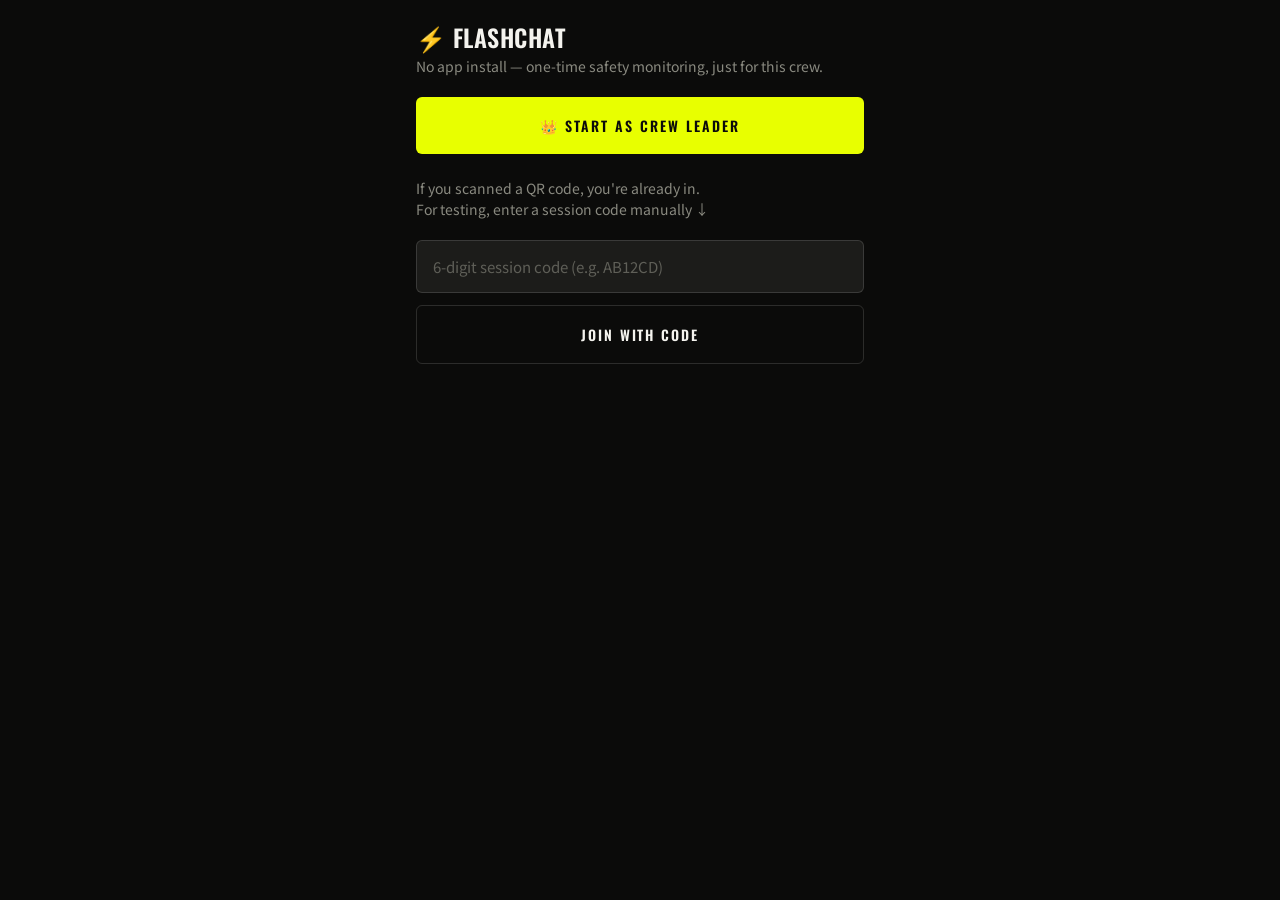
<file: static/index.html>
<!doctype html>
<html lang="en">
<head>
<meta charset="UTF-8">
<meta name="viewport" content="width=device-width, initial-scale=1, viewport-fit=cover">
<title>FlashChat</title>
<link rel="preconnect" href="https://fonts.googleapis.com">
<link href="https://fonts.googleapis.com/css2?family=Oswald:wght@500;600;700&family=Archivo:wght@600;700;800&family=Noto+Sans+KR:wght@400;500;700;900&display=swap" rel="stylesheet">
<link rel="stylesheet" href="style.css">
</head>
<body>
<div class="wrap">
  <h1>⚡ FlashChat</h1>
  <div class="sub">No app install — one-time safety monitoring, just for this crew.</div>

  <button class="btn btn-primary" onclick="location.href='host.html'">👑 Start as Crew Leader</button>

  <div class="sub" style="margin-top:24px;">If you scanned a QR code, you're already in.<br>For testing, enter a session code manually ↓</div>
  <input type="text" id="codeInput" placeholder="6-digit session code (e.g. AB12CD)">
  <button class="btn btn-outline" onclick="joinByCode()">Join with Code</button>
</div>
<script>
function joinByCode(){
  const code = document.getElementById('codeInput').value.trim().toUpperCase();
  if(!code){ alert('Please enter a session code'); return; }
  location.href = `join.html?session=${code}`;
}
</script>
</body>
</html>
</file>
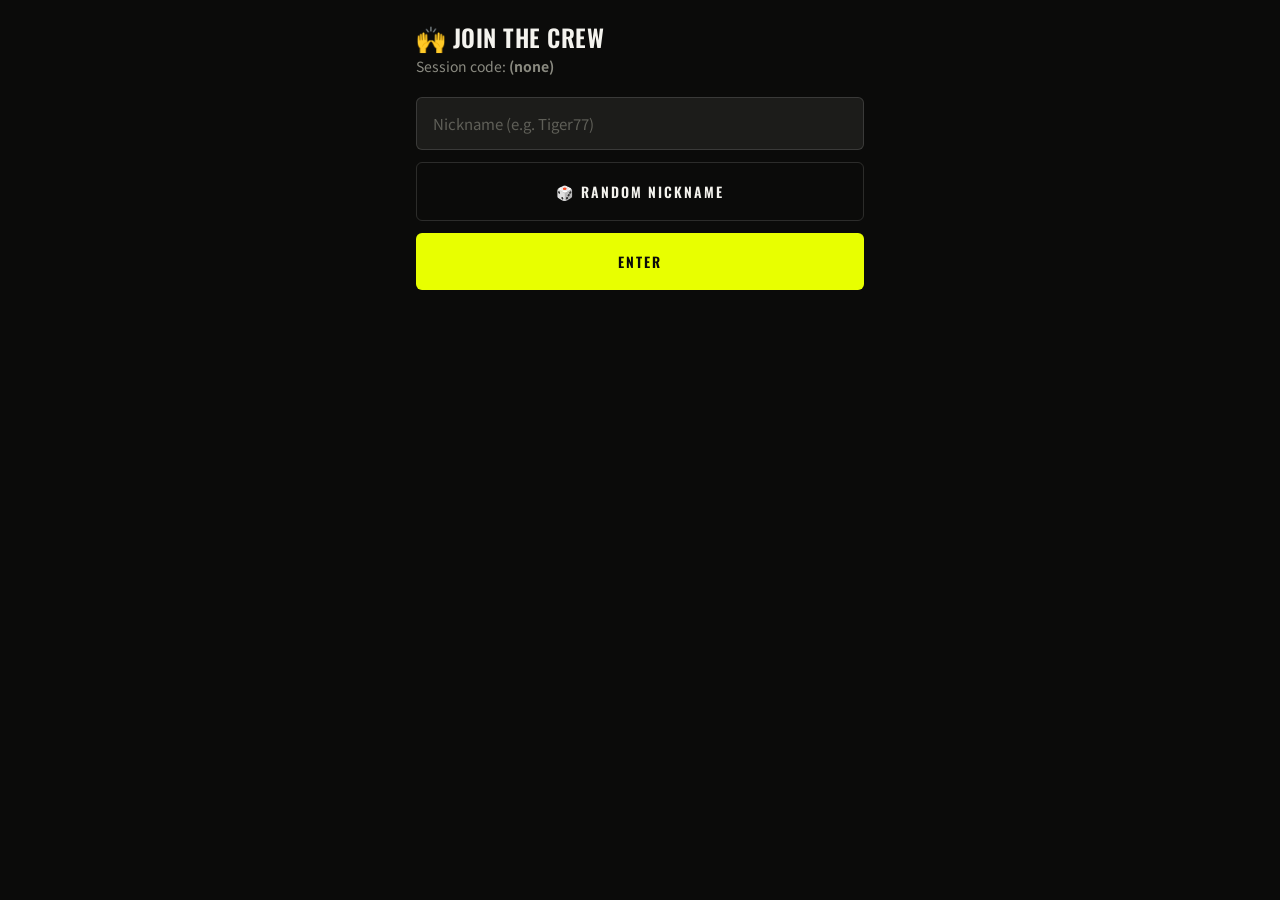
<file: static/join.html>
<!doctype html>
<html lang="en">
<head>
<meta charset="UTF-8">
<meta name="viewport" content="width=device-width, initial-scale=1, viewport-fit=cover">
<title>Join - FlashChat</title>
<link rel="preconnect" href="https://fonts.googleapis.com">
<link href="https://fonts.googleapis.com/css2?family=Oswald:wght@500;600;700&family=Archivo:wght@600;700;800&family=Noto+Sans+KR:wght@400;500;700;900&display=swap" rel="stylesheet">
<link rel="stylesheet" href="style.css">
</head>
<body>
<div class="wrap">
  <h1>🙌 Join the Crew</h1>
  <div class="sub">Session code: <b id="sessionLabel">-</b></div>

  <input type="text" id="nameInput" placeholder="Nickname (e.g. Tiger77)" maxlength="12">
  <button class="btn btn-outline" onclick="randomName()">🎲 Random Nickname</button>
  <button class="btn btn-primary" onclick="enter()">Enter</button>
</div>
<script>
const params = new URLSearchParams(location.search);
const session = (params.get('session') || '').toUpperCase();
document.getElementById('sessionLabel').textContent = session || '(none)';

async function randomName(){
  const res = await fetch('/api/random_nickname');
  const data = await res.json();
  document.getElementById('nameInput').value = data.nickname;
}
function enter(){
  if(!session){ alert('No session code found. Please scan the QR code again.'); return; }
  const name = document.getElementById('nameInput').value.trim();
  if(!name){ alert('Please enter a nickname'); return; }
  location.href = `member.html?session=${session}&name=${encodeURIComponent(name)}`;
}
</script>
</body>
</html>
</file>
<file: static/style.css>
/* ============================================================
   FlashChat — design tokens
   Theme: dark canvas + neon yellow-green accent, Oswald/Archivo
   headers, Noto Sans KR body. (재스킨: 클래스명은 그대로 두고
   값만 새 팀원 디자인 톤으로 교체함 — 로직/구조는 안 건드림)
   ============================================================ */
:root {
  --bg: #0B0B0A;
  --surface: #16160f;
  --surface-2: rgba(244, 243, 238, 0.07);
  --border: rgba(244, 243, 238, 0.14);
  --text: #F4F3EE;
  --text-muted: #8A8A80;
  --text-muted-2: #5F5F58;
  --accent: #E8FF00;
  --accent-on: #0B0B0A; /* 네온 배경 위에 올라가는 진한 텍스트 색 */
  --accent-soft: rgba(232, 255, 0, 0.12);
  --band: #000000;
  --band-text: #F4F3EE;
  --green: #4ADE80;
  --amber: #C9D400;
  --red: #FF3B3B;
  --radius-sm: 5px;
  --radius-md: 6px;
  --radius-lg: 10px;
  --font-display: 'Oswald', 'Noto Sans KR', sans-serif;
  --font-body: 'Noto Sans KR', -apple-system, BlinkMacSystemFont, sans-serif;
  --font-mono: 'Archivo', ui-monospace, monospace;
}

* { box-sizing: border-box; }

body {
  margin: 0;
  font-family: var(--font-body);
  background: var(--bg);
  color: var(--text);
  min-height: 100vh;
}

h1 {
  font-family: var(--font-display); font-size: 24px; font-weight: 600; margin: 0 0 4px;
  letter-spacing: 0.02em; text-transform: uppercase; line-height: 1.15;
}
.sub { color: var(--text-muted); font-size: 14px; margin-bottom: 20px; line-height: 1.5; }

.wrap { max-width: 480px; margin: 0 auto; padding: 24px 16px 100px; }

/* ---------- Buttons ---------- */
.btn {
  display: block; width: 100%; padding: 18px;
  font-family: var(--font-display); font-size: 14px; font-weight: 600;
  letter-spacing: 0.14em; text-transform: uppercase;
  border: none; border-radius: var(--radius-md); margin-bottom: 12px;
  cursor: pointer; transition: transform .08s ease;
}
.btn-primary { background: var(--accent); color: var(--accent-on); }
.btn-danger  { background: var(--red); color: white; }
.btn-outline { background: transparent; border: 1px solid var(--border); color: var(--text); }
.btn:active { transform: translateY(2px); }

input[type=text] {
  width: 100%; padding: 15px 16px; font-size: 15px; font-family: var(--font-body);
  border-radius: var(--radius-md); border: 1px solid var(--border);
  background: var(--surface-2); color: var(--text); margin-bottom: 12px;
}
input[type=text]::placeholder { color: var(--text-muted-2); }
input[type=text]:focus { outline: 1px solid var(--accent); outline-offset: 1px; }

/* ---------- Navbar & Tabs ---------- */
.navbar {
  position: sticky; top: 0; z-index: 50;
  display: flex; align-items: center; justify-content: space-between;
  background: var(--band); color: var(--band-text); padding: 14px 16px;
  border-bottom: 1px solid var(--border);
}
.navbar .brand {
  font-family: var(--font-display); font-weight: 600; font-size: 15px;
  letter-spacing: 0.2em; text-transform: uppercase; color: var(--band-text);
}
.navbar .role-badge {
  font-family: var(--font-display); font-size: 9.5px; font-weight: 600; letter-spacing: 0.14em;
  text-transform: uppercase; color: var(--accent-on);
  background: var(--accent); border-radius: 3px; padding: 4px 8px;
}
.tabbar {
  position: sticky; top: 49px; z-index: 49;
  display: flex; background: var(--band);
  border-bottom: 1px solid var(--border);
}
.tab-btn {
  flex: 1; text-align: center; padding: 12px 4px;
  font-family: var(--font-display); font-size: 10.5px; font-weight: 600;
  letter-spacing: 0.14em; text-transform: uppercase;
  color: var(--text-muted-2); background: none; border: none;
  border-bottom: 2px solid transparent; cursor: pointer; margin-bottom: -1px;
}
.tab-btn.active { color: var(--accent); border-bottom-color: var(--accent); }

.tab-panel { display: none; max-width: 480px; margin: 0 auto; padding: 16px; }
.tab-panel.active { display: block; }

.tab-panel.map-panel { display: none; max-width: none; margin: 0; padding: 0; position: relative; }
.tab-panel.map-panel.active { display: block; }
#map.fullbleed { width: 100%; height: calc(100dvh - 96px); border-radius: 0; isolation: isolate; }

/* 다크모드 지도 — 기본 OSM(밝은) 타일을 invert+hue-rotate로 어둡게 뒤집음 */
.leaflet-container { background: #0B0B0A; }
.leaflet-tile-pane { filter: invert(0.92) hue-rotate(180deg) brightness(0.95) contrast(0.9) saturate(0.4); }
.leaflet-control-attribution { background: rgba(0,0,0,.5) !important; color: var(--text-muted-2) !important; }
.leaflet-control-attribution a { color: var(--text-muted) !important; }

.leaflet-control-zoom { border: none !important; box-shadow: none !important; }
.leaflet-control-zoom a {
  background: var(--surface) !important; border: 1px solid var(--border) !important;
  color: var(--accent) !important; border-radius: var(--radius-sm) !important;
  width: 34px !important; height: 34px !important; line-height: 34px !important;
  font-weight: 700 !important; margin-bottom: 4px !important;
}
.leaflet-control-zoom a:hover { background: var(--accent-soft) !important; }

/* 브랜드 랜드마크 마커 */
.brand-marker { display: flex; flex-direction: column; align-items: center; }
.brand-marker-pill {
  font-family: var(--font-display); background: var(--accent); color: var(--accent-on);
  font-size: 9.5px; font-weight: 600; letter-spacing: 0.1em; text-transform: uppercase;
  padding: 3px 9px; border-radius: 3px; white-space: nowrap; margin-bottom: 4px;
  box-shadow: 0 2px 6px rgba(0,0,0,0.4);
}
.brand-marker-dot {
  width: 14px; height: 14px; border-radius: 50%; background: var(--accent);
  border: 3px solid #0B0B0A; box-shadow: 0 0 0 1.5px var(--accent);
}

/* ---------- Crew HUD ---------- */
.crew-hud {
  position: absolute; left: 12px; bottom: 16px; z-index: 1000;
  background: rgba(11,11,10,0.9); border: 1px solid var(--border); color: var(--text);
  border-radius: var(--radius-md); padding: 10px 12px; max-width: 190px;
  backdrop-filter: blur(4px); font-size: 12px;
}
.crew-hud .hud-title {
  font-family: var(--font-display); font-weight: 600; font-size: 9.5px; text-transform: uppercase;
  letter-spacing: 0.14em; color: var(--text-muted); margin-bottom: 6px;
}
.hud-member { display: flex; align-items: center; gap: 7px; padding: 3px 0; }
.status-dot { width: 9px; height: 9px; border-radius: 50%; flex-shrink: 0; }
.dot-green { background: var(--green); }
.dot-amber { background: var(--amber); }
.dot-red { background: var(--red); }
.dot-grey { background: var(--text-muted-2); }

/* ---------- Chat toast ---------- */
.chat-toast {
  position: fixed; top: 106px; left: 50%; transform: translateX(-50%);
  background: var(--surface); border: 1px solid var(--border); border-radius: 999px;
  padding: 10px 18px; font-size: 13px; color: var(--text); z-index: 80;
  box-shadow: 0 8px 24px rgba(0,0,0,0.5);
  max-width: 88%; white-space: nowrap; overflow: hidden; text-overflow: ellipsis;
}
.chat-bubble-popup .leaflet-popup-content-wrapper { background: var(--surface); color: var(--text); border-radius: var(--radius-sm); }
.chat-bubble-popup .leaflet-popup-tip { background: var(--surface); }

/* ---------- Shared "panel" look ---------- */
.chat-box, .stat-card, .vote-option {
  background: var(--surface-2); border: 1px solid var(--border); border-radius: var(--radius-lg);
}
/* QR은 스캔 가능하게 항상 밝은 카드 위에 있어야 함 (다크 배경 예외) */
.qr-box { padding: 18px; display: flex; justify-content: center; margin-bottom: 16px; background: #F4F3EE; border-radius: var(--radius-lg); }

/* ---------- Chat bubbles ---------- */
.chat-box { height: min(55vh, 420px); padding: 12px; overflow-y: auto; margin-bottom: 10px; }
.msg-row { display: flex; margin-bottom: 8px; gap: 8px; }
.msg-row.me { justify-content: flex-end; }
.msg-row.other { align-items: flex-end; }
.msg-row.me .msg-bubble { background: var(--accent); color: var(--accent-on); border-bottom-right-radius: 4px; }
.msg-row.other .msg-bubble { background: var(--surface-2); color: var(--text); border-bottom-left-radius: 4px; }
.msg-avatar {
  width: 28px; height: 28px; border-radius: 50%; flex-shrink: 0;
  display: flex; align-items: center; justify-content: center;
  font-size: 12px; font-weight: 700; color: #0B0B0A;
}
.msg-time { font-size: 10px; color: var(--text-muted-2); margin-top: 3px; }
.msg-name { font-size: 11px; color: var(--text-muted); margin-bottom: 2px; }
.msg-content { max-width: 75%; width: max-content; }
.msg-bubble { max-width: 100%; padding: 9px 13px; border-radius: 14px; font-size: 14px; overflow-wrap: break-word; word-break: keep-all; white-space: pre-wrap; }
.msg-row.system { justify-content: center; margin: 8px 0; }
.msg-system {
  background: var(--accent-soft); color: var(--amber); font-family: var(--font-display);
  font-size: 10.5px; font-weight: 600; letter-spacing: 0.06em;
  padding: 5px 12px; border-radius: 999px;
}
.chat-input-row { display: flex; gap: 8px; }
.chat-input-row input[type=text] { flex: 1; margin-bottom: 0; }
.chat-send-btn {
  width: 46px; height: 46px; border-radius: var(--radius-md); border: none;
  background: var(--accent); color: var(--accent-on); font-size: 18px; cursor: pointer; flex-shrink: 0;
}

/* ---------- Status buttons ---------- */
.status-grid { display: grid; grid-template-columns: 1fr 1fr; gap: 10px; margin-bottom: 16px; }
.status-btn {
  padding: 18px 8px; border-radius: var(--radius-md); border: 1px solid var(--border);
  background: var(--surface-2); color: var(--text); font-size: 13px; font-weight: 600;
  text-align: center; cursor: pointer;
}
.status-btn.active { border-color: var(--accent); background: var(--accent-soft); color: var(--accent); }
.status-btn.sos { border-color: var(--red); color: var(--red); grid-column: span 2; }
.status-btn.sos.active { background: rgba(255,59,59,0.14); }

/* ---------- Stat cards (digital readout) ---------- */
.stat-grid { display: grid; grid-template-columns: 1fr 1fr; gap: 10px; margin-bottom: 16px; }
.stat-card { padding: 16px; text-align: center; }
.stat-value { font-family: var(--font-mono); font-size: 24px; font-weight: 800; font-variant-numeric: tabular-nums; color: var(--accent); }
.stat-label {
  font-family: var(--font-display); font-size: 9.5px; color: var(--text-muted); margin-top: 5px;
  text-transform: uppercase; letter-spacing: 0.14em;
}

/* ---------- Voting screen ---------- */
.vote-option { display: flex; justify-content: space-between; align-items: center; padding: 16px; margin-bottom: 10px; cursor: pointer; }
.vote-option.voted { border-color: var(--accent); background: var(--accent-soft); }

/* ---------- Pills ---------- */
.pill { display: inline-block; padding: 4px 10px; border-radius: 999px; font-size: 11px; font-weight: 700; }
.pill-normal { background: rgba(74,222,128,.14); color: var(--green); }
.pill-lagging { background: rgba(201,212,0,.16); color: var(--amber); }
.pill-stuck { background: rgba(255,59,59,.16); color: var(--red); }
.pill-emergency { background: var(--red); color: white; }
.member-row { display: flex; justify-content: space-between; align-items: center; padding: 10px 4px; border-bottom: 1px solid var(--border); }

/* ---------- Gift claim modal ---------- */
.modal-overlay { position: fixed; inset: 0; background: rgba(0,0,0,0.75); z-index: 90; display: flex; align-items: center; justify-content: center; padding: 20px; }
.modal-card { background: var(--surface); border: 1px solid var(--border); border-radius: var(--radius-lg); padding: 20px; max-width: 420px; width: 100%; max-height: 80vh; overflow-y: auto; }
.gift-grid { display: grid; grid-template-columns: 1fr 1fr; gap: 10px; margin: 12px 0; }
.gift-item { border: 1px solid var(--border); border-radius: var(--radius-sm); padding: 10px; text-align: center; cursor: pointer; font-size: 12px; background: var(--surface-2); }
.gift-item.selected { border-color: var(--accent); background: var(--accent-soft); }
.gift-item img { width: 100%; height: 50px; object-fit: contain; margin-bottom: 4px; }

.chip-row { display: flex; flex-wrap: wrap; gap: 6px; margin: -6px 0 12px; }
.chip {
  font-family: var(--font-display); background: var(--surface-2); border: 1px solid var(--border);
  color: var(--text); border-radius: 999px; padding: 6px 11px; font-size: 11px;
  letter-spacing: 0.04em; cursor: pointer;
}
.chip:active { background: var(--accent-soft); border-color: var(--accent); }
.pill-toggle { transition: background .15s, color .15s, border-color .15s; }
#routeGate { background: var(--bg); min-height: 100dvh; }

.center-text { text-align: center; }
.big-emoji { font-size: 48px; margin-bottom: 8px; }
</file>
